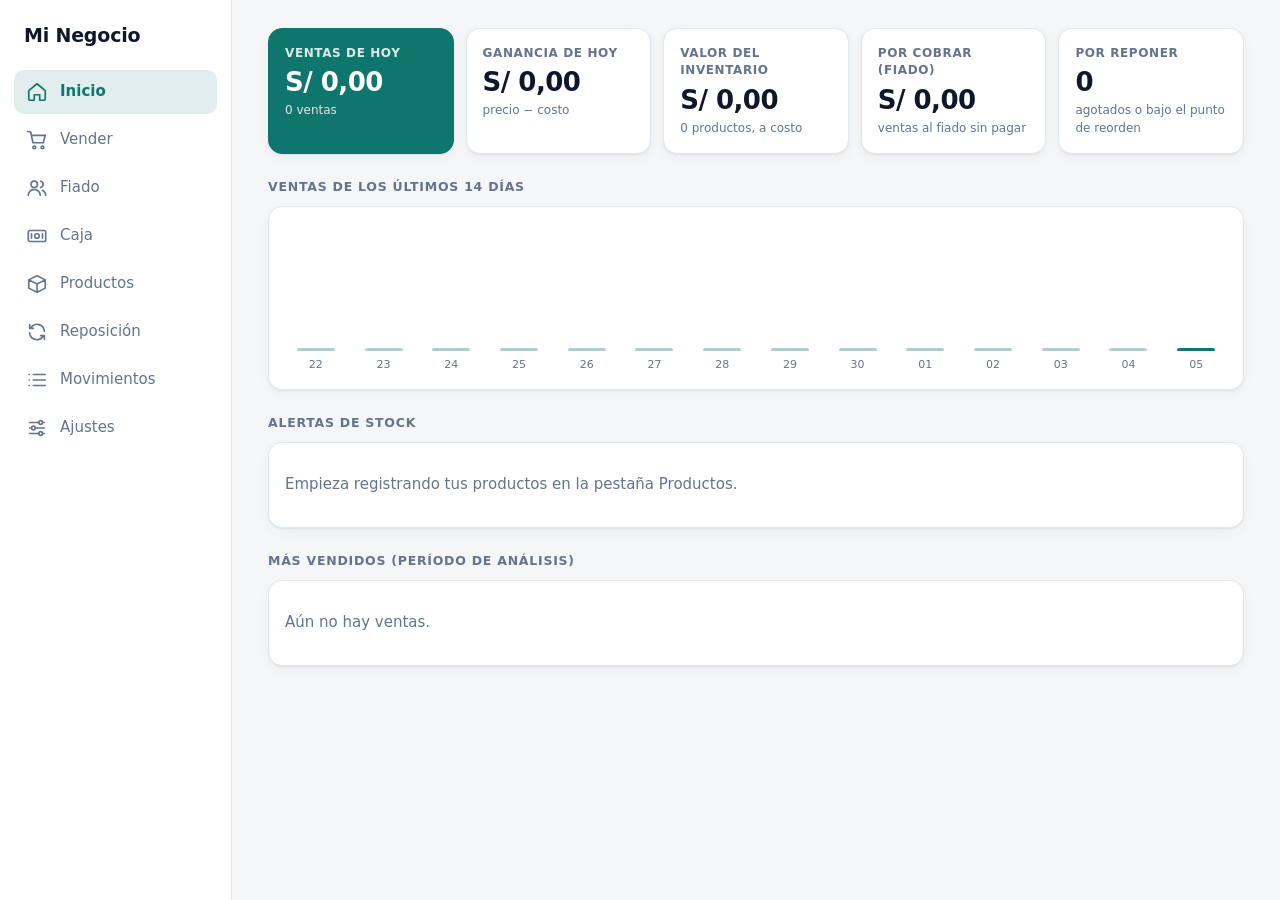
<file: prototipo-local.html>
<!doctype html>
<html lang="es">
<head>
<meta charset="utf-8">
<meta name="viewport" content="width=device-width,initial-scale=1">
<title>Inventario</title>
<link rel="stylesheet" href="estilo.css">
</head>
<body>
<header>
  <h1 id="neg">Inventario</h1>
  <nav id="nav">
    <button data-v="inicio">Inicio</button>
    <button data-v="vender">Vender</button>
    <button data-v="fiado">Fiado</button>
    <button data-v="caja">Caja</button>
    <button data-v="productos">Productos</button>
    <button data-v="repo">Reposición</button>
    <button data-v="movs">Movimientos</button>
    <button data-v="cfg">Ajustes</button>
  </nav>
</header>
<main>

<section id="v-inicio">
  <div class="cards" id="kpis"></div>
  <h2>Ventas de los últimos 14 días</h2>
  <div class="box"><div class="chart" id="chart"></div></div>
  <h2>Alertas de stock</h2>
  <div class="box" id="alertas"></div>
  <h2>Más vendidos (período de análisis)</h2>
  <div class="box" id="top"></div>
</section>

<section id="v-vender">
  <div class="box">
    <div class="row">
      <label class="w">Producto (nombre o código; Enter para agregar)
        <input id="c-prod" list="dl-prods" autocomplete="off" placeholder="Buscar..."></label>
      <label>Cantidad<input id="c-cant" type="number" min="0" step="any" value="1"></label>
      <label>Precio unit.<input id="c-precio" type="number" min="0" step="any"></label>
      <button class="p" onclick="addCart()">Agregar</button>
    </div>
    <datalist id="dl-prods"></datalist>
    <div class="tiles" id="tiles"></div>
    <div id="cart"></div>
  </div>
  <h2>Ventas de hoy</h2>
  <div class="box" id="ventasHoy"></div>
</section>

<section id="v-fiado">
  <div class="row">
    <span class="tot" id="fiadoTot" style="flex:1"></span>
    <button class="p" onclick="abrirCli('')">+ Nuevo cliente</button>
  </div>
  <div class="box" id="fiado"></div>
</section>

<section id="v-caja">
  <div id="caja"></div>
  <h2>Cierres anteriores</h2>
  <div class="box" id="cajaHist"></div>
</section>

<section id="v-productos">
  <div class="row">
    <label class="w">Buscar<input id="p-q" oninput="render()" placeholder="Nombre, código o categoría"></label>
    <button class="p" onclick="nuevoProd()">+ Nuevo producto</button>
  </div>
  <div class="box" id="prods"></div>
</section>

<section id="v-repo">
  <p class="mut" id="repoInfo"></p>
  <div class="row noprint">
    <label><input type="checkbox" id="r-solo" checked onchange="render()" style="width:auto"> Solo lo que hay que comprar</label>
    <button onclick="print()">Imprimir lista</button>
    <button onclick="csvRepo()">Exportar CSV</button>
  </div>
  <div class="box" id="repo"></div>
</section>

<section id="v-movs">
  <div class="row">
    <label>Desde<input type="date" id="m-de" onchange="render()"></label>
    <label>Hasta<input type="date" id="m-a" onchange="render()"></label>
    <label>Tipo<select id="m-tipo" onchange="render()">
      <option value="">Todos</option><option value="venta">Ventas</option><option value="entrada">Entradas</option>
      <option value="merma">Mermas</option><option value="ajuste">Ajustes</option></select></label>
    <button onclick="csvMovs()">Exportar CSV</button>
  </div>
  <p id="movsTot" class="mut"></p>
  <div class="box" id="movs"></div>
</section>

<section id="v-cfg">
  <div class="box">
    <div class="row">
      <label class="w">Nombre del negocio<input id="g-negocio"></label>
      <label>Símbolo de moneda<input id="g-moneda"></label>
    </div>
    <div class="row">
      <label>Días de historial para el promedio de ventas<input id="g-dias" type="number" min="1"></label>
      <label>Días de stock de seguridad<input id="g-seg" type="number" min="0"></label>
      <label>Días que debe cubrir cada compra<input id="g-cob" type="number" min="1"></label>
    </div>
    <button class="p" onclick="guardarCfg()">Guardar ajustes</button>
  </div>
  <h2>Respaldo de datos</h2>
  <div class="box">
    <p class="mut">Los datos se guardan en este navegador y en esta computadora. Descarga un respaldo con frecuencia.</p>
    <div class="row">
      <button onclick="backup()">Descargar respaldo</button>
      <button onclick="$('imp').click()">Restaurar respaldo</button>
      <input type="file" id="imp" accept=".json" hidden onchange="importar(this)">
      <button onclick="demo()">Cargar datos de ejemplo</button>
      <button class="d" onclick="borrarTodo()">Borrar todos los datos</button>
    </div>
  </div>
</section>
</main>

<dialog id="dlgProd">
  <form onsubmit="return guardarProd()">
    <h2 id="dp-t" style="margin-top:0"></h2>
    <input type="hidden" id="f-id">
    <div class="row">
      <label class="w">Nombre *<input id="f-nombre" required></label>
      <label>Código / código de barras<input id="f-codigo"></label>
    </div>
    <div class="row">
      <label>Categoría<input id="f-cat"></label>
      <label>Costo unit. *<input id="f-costo" type="number" min="0" step="any" required></label>
      <label>Precio venta *<input id="f-precio" type="number" min="0" step="any" required></label>
    </div>
    <div class="row">
      <label>Stock inicial<input id="f-stock" type="number" min="0" step="any"></label>
      <label>Stock mínimo<input id="f-min" type="number" min="0" step="any"></label>
      <label>Días que tarda el proveedor<input id="f-lead" type="number" min="0" step="1"></label>
    </div>
    <div class="row">
      <label><input type="checkbox" id="f-rapido" style="width:auto"> Mostrar como botón en Vender</label>
      <label>Foto (opcional)<input type="file" id="f-foto" accept="image/*" onchange="leerFoto(this)"></label>
      <img id="f-prev" alt="" width="48" height="48" style="border-radius:8px" hidden>
      <button type="button" class="s" onclick="fotoTmp='';verFoto()">Quitar foto</button>
    </div>
    <div class="row">
      <button class="p">Guardar</button>
      <button type="button" onclick="dlgProd.close()">Cancelar</button>
      <button type="button" class="d" id="f-del" onclick="borrarProd()">Eliminar</button>
    </div>
  </form>
</dialog>

<dialog id="dlgCli">
  <form onsubmit="return guardarCli()">
    <h2 id="dc-t" style="margin-top:0"></h2>
    <input type="hidden" id="q-id">
    <div class="row">
      <label class="w">Nombre *<input id="q-nombre" required></label>
      <label>Celular (WhatsApp)<input id="q-tel" inputmode="tel"></label>
    </div>
    <div class="row" id="q-abono">
      <label>Abono recibido<input id="q-monto" type="number" min="0" step="any"></label>
      <label>Forma de pago<select id="q-pago"><option value="efectivo">Efectivo</option><option value="yape">Yape</option><option value="plin">Plin</option></select></label>
    </div>
    <div class="row"><button class="p">Guardar</button><button type="button" onclick="dlgCli.close()">Cancelar</button></div>
  </form>
</dialog>

<dialog id="dlgMov">
  <form onsubmit="return guardarMov()">
    <h2 id="dm-t" style="margin-top:0"></h2>
    <input type="hidden" id="k-id">
    <div class="row">
      <label>Operación<select id="k-tipo" onchange="movUI()">
        <option value="entrada">Entrada (compra / reposición)</option>
        <option value="merma">Merma (vencido, roto, perdido)</option>
        <option value="ajuste">Ajuste por conteo físico</option></select></label>
      <label><span id="k-lc"></span><input id="k-cant" type="number" min="0" step="any" required></label>
      <label id="k-lcosto">Costo unit.<input id="k-costo" type="number" min="0" step="any"></label>
    </div>
    <div class="row"><label class="w">Nota<input id="k-nota"></label></div>
    <div class="row">
      <button class="p">Guardar</button>
      <button type="button" onclick="dlgMov.close()">Cancelar</button>
    </div>
  </form>
</dialog>

<script>
const K='inventario_v1', DIA=864e5;
const $=id=>document.getElementById(id);
const esc=s=>String(s??'').replace(/[&<>"']/g,c=>({'&':'&amp;','<':'&lt;','>':'&gt;','"':'&quot;',"'":'&#39;'}[c]));
const r3=x=>Math.round(x*1000)/1000;
const num=v=>{const n=parseFloat(v);return isFinite(n)?n:0};
const uid=()=>Date.now().toString(36)+Math.random().toString(36).slice(2,7);
const diaDe=d=>new Date(d).toLocaleDateString('sv');           // AAAA-MM-DD en hora local
const hoy=()=>diaDe(Date.now());
const money=n=>db.cfg.moneda+' '+(+n||0).toLocaleString('es',{minimumFractionDigits:2,maximumFractionDigits:2});
const TIPOS={venta:'Venta',entrada:'Entrada',merma:'Merma',ajuste:'Ajuste'};
const EST={agotado:'Agotado',reponer:'Reponer ya',pronto:'Reponer pronto',ok:'OK'};
const PAGOS={efectivo:'Efectivo',yape:'Yape',plin:'Plin',fiado:'Fiado'};
const norm=d=>{d.clientes??=[];d.pagos??=[];d.cajas??=[];return d};   // datos guardados con una versión anterior

let db=load(), cart=[], vista='inicio', pagoSel='efectivo', cliNombre='', fotoTmp='';
function load(){
  try{const d=JSON.parse(localStorage.getItem(K));if(d&&Array.isArray(d.prods)&&Array.isArray(d.movs)&&d.cfg)return norm(d)}catch(e){}
  return norm({cfg:{negocio:'Mi Negocio',moneda:'S/',dias:30,seg:3,cob:15},prods:[],movs:[]});
}
function save(){
  try{localStorage.setItem(K,JSON.stringify(db))}catch(e){alert('No se pudo guardar: '+e.message)}
  render();
}
const prod=id=>db.prods.find(p=>p.id===id);

/* ---------- Cálculo de reposición ---------- */
function vendidosPorProd(){
  const desde=Date.now()-db.cfg.dias*DIA, m={};
  for(const v of db.movs) if(v.tipo==='venta'&&new Date(v.fecha)>=desde) m[v.pid]=(m[v.pid]||0)+v.cant;
  return m;
}
function stats(p,vend){
  const c=db.cfg;
  // Un producto nuevo se promedia sobre los días que lleva registrado, no sobre todo el período
  const edad=Math.max(1,Math.min(c.dias,Math.ceil((Date.now()-new Date(p.creado))/DIA)));
  const prom=(vend[p.id]||0)/edad, lead=p.lead||0, min=p.min||0;
  const rop=Math.max(min,prom*(lead+c.seg));                    // punto de reorden
  const cobDias=prom>0?p.stock/prom:Infinity;                   // días que dura el stock
  const objetivo=Math.max(prom*(lead+c.seg+c.cob),min*2);
  const sug=p.stock<=rop||(prom>0&&cobDias<=lead+c.seg+7)?Math.max(0,Math.ceil(objetivo-p.stock)):0;
  const estado=p.stock<=0?'agotado':p.stock<=rop?'reponer':(prom>0&&cobDias<=lead+c.seg+7)?'pronto':'ok';
  return {prom,rop,cobDias,sug,estado,vend:vend[p.id]||0};
}
function conStats(){
  const v=vendidosPorProd(), ord={agotado:0,reponer:1,pronto:2,ok:3};
  return db.prods.map(p=>({p,s:stats(p,v)})).sort((a,b)=>ord[a.s.estado]-ord[b.s.estado]||a.s.cobDias-b.s.cobDias);
}

/* ---------- Render ---------- */
function go(v){vista=v;render()}
function render(){
  $('neg').textContent=db.cfg.negocio||'Inventario';
  document.title=(db.cfg.negocio||'Inventario')+' · Inventario';
  document.querySelectorAll('#nav button').forEach(b=>b.classList.toggle('on',b.dataset.v===vista));
  document.querySelectorAll('section').forEach(s=>s.classList.toggle('on',s.id==='v-'+vista));
  const L=conStats();
  ({inicio:rInicio,vender:rVender,fiado:rFiado,caja:rCaja,productos:rProds,repo:rRepo,movs:rMovs,cfg:()=>{}})[vista](L);
}
const vacio=t=>`<p class="mut">${t}</p>`;

function rInicio(L){
  const h=hoy(), vh=db.movs.filter(m=>m.tipo==='venta'&&diaDe(m.fecha)===h);
  const tot=vh.reduce((a,m)=>a+m.cant*m.precio,0), gan=vh.reduce((a,m)=>a+m.cant*(m.precio-m.costo),0);
  const valor=db.prods.reduce((a,p)=>a+Math.max(0,p.stock)*p.costo,0);
  const urg=L.filter(x=>x.s.estado==='agotado'||x.s.estado==='reponer').length;
  $('kpis').innerHTML=[
    ['Ventas de hoy',money(tot),new Set(vh.map(m=>m.v)).size+' ventas'],
    ['Ganancia de hoy',money(gan),'precio − costo'],
    ['Valor del inventario',money(valor),db.prods.length+' productos, a costo'],
    ['Por cobrar (fiado)',money(Object.values(deudas()).reduce((a,x)=>a+x,0)),'ventas al fiado sin pagar'],
    ['Por reponer',urg,'agotados o bajo el punto de reorden']
  ].map(k=>`<div class="card"><small>${k[0]}</small><b>${k[1]}</b><small>${k[2]}</small></div>`).join('');
  const dias=[...Array(14)].map((_,i)=>diaDe(Date.now()-(13-i)*DIA)), t={};
  for(const m of db.movs) if(m.tipo==='venta'){const d=diaDe(m.fecha);t[d]=(t[d]||0)+m.cant*m.precio}
  const mx=Math.max(1,...dias.map(d=>t[d]||0));
  $('chart').innerHTML=dias.map(d=>`<div title="${d}: ${money(t[d]||0)}"><i style="height:${(t[d]||0)/mx*100}%"></i>${d.slice(8)}</div>`).join('');
  const al=L.filter(x=>x.s.estado!=='ok').slice(0,8);
  $('alertas').innerHTML=al.length?'<table>'+al.map(({p,s})=>`<tr><td>${esc(p.nombre)}</td><td class="n">stock ${r3(p.stock)}</td>
    <td>${s.cobDias===Infinity?'':'alcanza ~'+Math.max(0,Math.floor(s.cobDias))+' días'}</td><td><span class="tag ${s.estado}">${EST[s.estado]}</span></td></tr>`).join('')+'</table>'
    :vacio(db.prods.length?'Todo el stock está en orden.':'Empieza registrando tus productos en la pestaña Productos.');
  const top=L.filter(x=>x.s.vend>0).sort((a,b)=>b.s.vend-a.s.vend).slice(0,5);
  $('top').innerHTML=top.length?'<table>'+top.map(({p,s})=>`<tr><td>${esc(p.nombre)}</td><td class="n">${r3(s.vend)} unid.</td><td class="n">${r3(s.prom)} / día</td></tr>`).join('')+'</table>':vacio('Aún no hay ventas.');
}

function rVender(){
  $('dl-prods').innerHTML=db.prods.map(p=>`<option value="${esc(p.nombre)}">${esc(p.codigo||'')} · stock ${r3(p.stock)} · ${money(p.precio)}</option>`).join('');
  $('tiles').innerHTML=db.prods.filter(p=>p.rapido).map(p=>`<button class="tile" onclick="agregar(prod('${p.id}'),1)">
    ${p.foto?`<img src="${esc(p.foto)}" alt="">`:`<span class="ph">${esc(p.nombre.slice(0,2))}</span>`}${esc(p.nombre)}<b>${money(p.precio)}</b></button>`).join('');
  const tot=cart.reduce((a,l)=>a+l.cant*l.precio,0);
  $('cart').innerHTML=cart.length?`<table><tr><th>Producto</th><th class="n">Cant.</th><th class="n">Precio</th><th class="n">Subtotal</th><th></th></tr>
    ${cart.map((l,i)=>`<tr><td>${esc(l.nombre)}</td><td class="n">${r3(l.cant)}</td><td class="n">${money(l.precio)}</td><td class="n">${money(l.cant*l.precio)}</td>
    <td><button class="s d" onclick="cart.splice(${i},1);render()">Quitar</button></td></tr>`).join('')}</table>
    <div class="row" style="margin-top:10px;justify-content:flex-end">
    <label style="flex:0 1 150px">Forma de pago<select onchange="pagoSel=this.value;render()">${Object.keys(PAGOS).map(k=>`<option value="${k}"${k===pagoSel?' selected':''}>${PAGOS[k]}</option>`).join('')}</select></label>
    ${pagoSel==='fiado'?`<label style="flex:0 1 220px">Cliente<input list="dl-cli" value="${esc(cliNombre)}" oninput="cliNombre=this.value" placeholder="Nombre del cliente">
    <datalist id="dl-cli">${db.clientes.map(c=>`<option value="${esc(c.nombre)}">`).join('')}</datalist></label>`:''}
    <span class="tot">Total: ${money(tot)}</span>
    <button class="p" onclick="cobrar()">Registrar venta</button><button onclick="cart=[];render()">Vaciar</button></div>`:vacio('Agrega productos para registrar una venta.');
  const h=hoy(), vh=db.movs.filter(m=>m.tipo==='venta'&&diaDe(m.fecha)===h).reverse();
  $('ventasHoy').innerHTML=vh.length?`<table><tr><th>Hora</th><th>Producto</th><th class="n">Cant.</th><th class="n">Total</th><th></th></tr>
    ${vh.map(m=>`<tr><td>${new Date(m.fecha).toLocaleTimeString('es',{hour:'2-digit',minute:'2-digit'})} · ${esc(pagoTxt(m))}</td><td>${esc(m.nombre)}</td><td class="n">${r3(m.cant)}</td>
    <td class="n">${money(m.cant*m.precio)}</td><td><button class="s d" onclick="anular('${m.id}')">Anular</button></td></tr>`).join('')}
    <tr><th colspan="3">Total del día</th><th class="n">${money(vh.reduce((a,m)=>a+m.cant*m.precio,0))}</th><th></th></tr></table>`:vacio('Sin ventas hoy.');
}

function rProds(L){
  const q=$('p-q').value.trim().toLowerCase();
  const F=L.filter(({p})=>!q||[p.nombre,p.codigo,p.cat].some(x=>(x||'').toLowerCase().includes(q))).sort((a,b)=>a.p.nombre.localeCompare(b.p.nombre));
  $('prods').innerHTML=F.length?`<table><tr><th>Código</th><th>Producto</th><th>Categoría</th><th class="n">Stock</th><th class="n">Costo</th><th class="n">Precio</th><th class="n">Margen</th><th>Estado</th><th></th></tr>
    ${F.map(({p,s})=>`<tr><td>${esc(p.codigo||'')}</td><td>${esc(p.nombre)}</td><td>${esc(p.cat||'')}</td><td class="n"><b>${r3(p.stock)}</b></td>
    <td class="n">${money(p.costo)}</td><td class="n">${money(p.precio)}</td><td class="n">${p.precio>0?Math.round((p.precio-p.costo)/p.precio*100)+'%':'—'}</td>
    <td><span class="tag ${s.estado}">${EST[s.estado]}</span></td>
    <td><button class="s" onclick="abrirMov('${p.id}')">Stock ±</button> <button class="s" onclick="editProd('${p.id}')">Editar</button></td></tr>`).join('')}</table>`
    :vacio(db.prods.length?'Ningún producto coincide.':'Aún no hay productos. Usa "+ Nuevo producto".');
}

function filasRepo(L){return $('r-solo').checked?L.filter(x=>x.s.sug>0):L}
function rRepo(L){
  const c=db.cfg, F=filasRepo(L);
  $('repoInfo').textContent=`Promedio de venta diaria de los últimos ${c.dias} días. Punto de reorden = venta diaria × (días del proveedor + ${c.seg} de seguridad), nunca menor al stock mínimo. La compra sugerida cubre ${c.cob} días más.`;
  const costo=F.reduce((a,{p,s})=>a+s.sug*p.costo,0);
  $('repo').innerHTML=F.length?`<table><tr><th>Producto</th><th class="n">Stock</th><th class="n">Venta/día</th><th class="n">Alcanza</th><th>Se agota</th><th class="n">Pto. reorden</th><th class="n">Comprar</th><th class="n">Costo est.</th><th>Estado</th></tr>
    ${F.map(({p,s})=>`<tr><td>${esc(p.nombre)}</td><td class="n">${r3(p.stock)}</td><td class="n">${r3(s.prom)}</td>
    <td class="n">${s.cobDias===Infinity?'—':Math.max(0,Math.floor(s.cobDias))+' d'}</td>
    <td>${s.cobDias===Infinity?'—':p.stock<=0?'Ya':new Date(Date.now()+s.cobDias*DIA).toLocaleDateString('es')}</td>
    <td class="n">${r3(Math.ceil(s.rop))}</td><td class="n"><b>${s.sug||'—'}</b></td><td class="n">${s.sug?money(s.sug*p.costo):'—'}</td>
    <td><span class="tag ${s.estado}">${EST[s.estado]}</span></td></tr>`).join('')}
    <tr><th colspan="7">Costo total estimado de la compra</th><th class="n">${money(costo)}</th><th></th></tr></table>`:vacio('No hay nada que reponer por ahora.');
}

function movsFiltrados(){
  const de=$('m-de').value, a=$('m-a').value, t=$('m-tipo').value;
  return db.movs.filter(m=>{const d=diaDe(m.fecha);return(!de||d>=de)&&(!a||d<=a)&&(!t||m.tipo===t)}).reverse();
}
function rMovs(){
  const F=movsFiltrados(), V=F.filter(m=>m.tipo==='venta');
  $('movsTot').textContent=`${F.length} movimientos · Ventas: ${money(V.reduce((a,m)=>a+m.cant*m.precio,0))} · Ganancia: ${money(V.reduce((a,m)=>a+m.cant*(m.precio-m.costo),0))}`+(F.length>300?' · mostrando los 300 más recientes':'');
  $('movs').innerHTML=F.length?`<table><tr><th>Fecha</th><th>Tipo</th><th>Producto</th><th class="n">Cambio stock</th><th class="n">Importe</th><th>Nota</th><th></th></tr>
    ${F.slice(0,300).map(m=>`<tr><td>${new Date(m.fecha).toLocaleString('es',{dateStyle:'short',timeStyle:'short'})}</td><td>${TIPOS[m.tipo]}</td><td>${esc(m.nombre)}</td>
    <td class="n">${m.delta>0?'+':''}${r3(m.delta)}</td><td class="n">${m.tipo==='venta'?money(m.cant*m.precio):m.tipo==='entrada'?money(m.cant*m.costo):'—'}</td>
    <td>${esc(m.tipo==='venta'?pagoTxt(m):m.nota||'')}</td><td><button class="s d" onclick="anular('${m.id}')">Anular</button></td></tr>`).join('')}</table>`:vacio('Sin movimientos en ese filtro.');
}

/* ---------- Ventas ---------- */
function buscarProd(txt){
  const t=txt.trim().toLowerCase(); if(!t)return null;
  const ex=db.prods.find(p=>(p.codigo||'').toLowerCase()===t||p.nombre.toLowerCase()===t); if(ex)return ex;
  const par=db.prods.filter(p=>p.nombre.toLowerCase().includes(t));
  return par.length===1?par[0]:null;
}
$('c-prod').addEventListener('change',()=>{const p=buscarProd($('c-prod').value);if(p)$('c-precio').value=p.precio});
$('c-prod').addEventListener('keydown',e=>{if(e.key==='Enter'){e.preventDefault();addCart()}});
function addCart(){
  const p=buscarProd($('c-prod').value);
  if(!p)return alert('Producto no encontrado. Escribe el nombre completo o el código.');
  const cant=num($('c-cant').value)||1, precio=$('c-precio').value===''?p.precio:num($('c-precio').value);
  if(cant<=0)return alert('La cantidad debe ser mayor que cero.');
  if(!agregar(p,cant,precio))return;
  $('c-prod').value='';$('c-cant').value=1;$('c-precio').value='';$('c-prod').focus();
}
function agregar(p,cant,precio=p.precio){
  const ya=cart.filter(l=>l.pid===p.id).reduce((a,l)=>a+l.cant,0);
  if(ya+cant>p.stock&&!confirm(`Solo hay ${r3(p.stock)} en stock de "${p.nombre}". ¿Vender de todos modos?`))return false;
  const l=cart.find(l=>l.pid===p.id&&l.precio===precio);
  if(l)l.cant=r3(l.cant+cant); else cart.push({pid:p.id,nombre:p.nombre,cant,precio});
  render();return true;
}
function cobrar(){
  if(!cart.length)return;
  let cid;
  if(pagoSel==='fiado'){
    const n=cliNombre.trim();
    if(!n)return alert('Escribe el nombre del cliente para vender al fiado.');
    let c=db.clientes.find(c=>c.nombre.toLowerCase()===n.toLowerCase());
    if(!c)db.clientes.push(c={id:uid(),nombre:n,tel:''});
    cid=c.id;
  }
  const v=uid(), fecha=new Date().toISOString();
  for(const l of cart){
    const p=prod(l.pid); if(!p)continue;
    p.stock=r3(p.stock-l.cant);
    db.movs.push({id:uid(),v,fecha,tipo:'venta',pid:p.id,nombre:p.nombre,cant:l.cant,precio:l.precio,costo:p.costo,delta:-l.cant,pago:pagoSel,cid});
  }
  cart=[];pagoSel='efectivo';cliNombre='';save();
}
function anular(id){
  const i=db.movs.findIndex(m=>m.id===id); if(i<0)return;
  const m=db.movs[i];
  if(!confirm(`¿Anular ${TIPOS[m.tipo].toLowerCase()} de "${m.nombre}"? El stock volverá a como estaba antes.`))return;
  const p=prod(m.pid); if(p)p.stock=r3(p.stock-m.delta);
  db.movs.splice(i,1);save();
}

/* ---------- Fiado ---------- */
const cli=id=>db.clientes.find(c=>c.id===id);
const pagoTxt=m=>m.pago==='fiado'?'Fiado: '+(cli(m.cid)?.nombre||'?'):PAGOS[m.pago]||'Efectivo';
function deudas(){                                               // lo fiado menos lo abonado, por cliente
  const m={};
  for(const v of db.movs)if(v.tipo==='venta'&&v.pago==='fiado')m[v.cid]=(m[v.cid]||0)+v.cant*v.precio;
  for(const a of db.pagos)m[a.cid]=(m[a.cid]||0)-a.monto;
  return m;
}
function rFiado(){
  const D=deudas(), L=db.clientes.map(c=>({c,d:r3(D[c.id]||0)})).sort((a,b)=>b.d-a.d);
  $('fiadoTot').textContent='Por cobrar: '+money(L.reduce((a,x)=>a+x.d,0));
  $('fiado').innerHTML=L.length?`<table><tr><th>Cliente</th><th>Celular</th><th class="n">Debe</th><th>Último fiado</th><th></th></tr>${L.map(({c,d})=>{
    const u=db.movs.filter(m=>m.cid===c.id&&m.pago==='fiado').pop();
    return `<tr><td>${esc(c.nombre)}</td><td>${esc(c.tel||'')}</td><td class="n"><b>${money(d)}</b></td><td>${u?new Date(u.fecha).toLocaleDateString('es'):'—'}</td>
    <td><button class="s" onclick="abrirCli('${c.id}')">Abonar / editar</button> ${d>0?`<button class="s" onclick="cobrarWA('${c.id}')">Recordar por WhatsApp</button>`:''}</td></tr>`}).join('')}</table>`
    :vacio('Aún no hay clientes con fiado. Al vender, elige "Fiado" como forma de pago.');
}
function abrirCli(id){
  const c=cli(id);
  $('dc-t').textContent=c?`${c.nombre} · debe ${money(deudas()[id]||0)}`:'Nuevo cliente';
  $('q-id').value=id;$('q-nombre').value=c?.nombre||'';$('q-tel').value=c?.tel||'';$('q-monto').value='';$('q-pago').value='efectivo';
  $('q-abono').style.display=c?'':'none';$('dlgCli').showModal();
}
function guardarCli(){
  const nombre=$('q-nombre').value.trim(), tel=$('q-tel').value.replace(/\D/g,''), monto=r3(num($('q-monto').value));
  if(!nombre)return false;
  let c=cli($('q-id').value);
  if(db.clientes.some(x=>x!==c&&x.nombre.toLowerCase()===nombre.toLowerCase())){alert('Ya existe un cliente con ese nombre.');return false}
  if(c)Object.assign(c,{nombre,tel});else db.clientes.push(c={id:uid(),nombre,tel});
  if(monto>0)db.pagos.push({id:uid(),fecha:new Date().toISOString(),cid:c.id,monto,pago:$('q-pago').value});
  $('dlgCli').close();save();return false;
}
function cobrarWA(id){
  const c=cli(id), t=(c.tel||'').length===9?'51'+c.tel:c.tel||'';   // 9 dígitos = celular de Perú
  open(`https://wa.me/${t}?text=`+encodeURIComponent(`Hola ${c.nombre}, te saluda ${db.cfg.negocio}. Tienes un saldo pendiente de ${money(deudas()[id]||0)}. ¡Gracias!`),'_blank');
}

/* ---------- Caja ---------- */
function resumenCaja(c){
  const en=f=>f>=c.abre&&f<(c.cierra||'9'), r={efectivo:0,yape:0,plin:0,fiado:0,abEf:0,abDig:0};
  for(const m of db.movs)if(m.tipo==='venta'&&en(m.fecha))r[m.pago||'efectivo']+=m.cant*m.precio;
  for(const p of db.pagos)if(en(p.fecha))r[p.pago==='efectivo'?'abEf':'abDig']+=p.monto;
  r.sal=c.salidas.reduce((s,x)=>s+x.monto,0);
  r.vendido=r.efectivo+r.yape+r.plin+r.fiado;
  r.esperado=r3(c.fondo+r.efectivo+r.abEf-r.sal);
  return r;
}
const fh=f=>new Date(f).toLocaleString('es',{dateStyle:'short',timeStyle:'short'});
function rCaja(){
  const c=db.cajas.find(c=>!c.cierra);
  if(!c)$('caja').innerHTML=`<div class="box"><p class="mut">La caja está cerrada. Ábrela al empezar el día con el efectivo que dejas para dar vuelto.</p>
    <div class="row"><label>Efectivo inicial<input id="j-fondo" type="number" min="0" step="any" value="0"></label><button class="p" onclick="abrirCaja()">Abrir caja</button></div></div>`;
  else{
    const r=resumenCaja(c), f=(t,v)=>`<tr><td>${t}</td><td class="n">${money(v)}</td></tr>`;
    $('caja').innerHTML=`<div class="box"><p class="mut">Caja abierta desde ${fh(c.abre)}</p>
    <table>${f('Efectivo inicial',c.fondo)}${f('Ventas en efectivo',r.efectivo)}${f('Abonos de fiado en efectivo',r.abEf)}${f('Salidas de efectivo',-r.sal)}
    <tr><th>Efectivo que debe haber en caja</th><th class="n">${money(r.esperado)}</th></tr>
    ${f('Ventas por Yape',r.yape)}${f('Ventas por Plin',r.plin)}${f('Abonos de fiado por Yape o Plin',r.abDig)}${f('Ventas al fiado (por cobrar)',r.fiado)}</table>
    <h2>Salida de efectivo</h2>
    <div class="row"><label>Monto<input id="j-sal" type="number" min="0" step="any"></label><label class="w">Motivo<input id="j-nota" placeholder="Pago a proveedor, pasajes..."></label>
    <button onclick="salidaCaja()">Registrar salida</button></div>
    ${c.salidas.length?'<p class="mut">'+c.salidas.map(s=>`${money(s.monto)} ${esc(s.nota)}`).join(' · ')+'</p>':''}
    <h2>Cerrar caja</h2>
    <div class="row"><label>Efectivo contado<input id="j-cont" type="number" min="0" step="any"></label><button class="p" onclick="cerrarCaja()">Cerrar caja</button></div></div>`;
  }
  const H=db.cajas.filter(c=>c.cierra).slice(-10).reverse();
  $('cajaHist').innerHTML=H.length?`<table><tr><th>Apertura</th><th>Cierre</th><th class="n">Vendido</th><th class="n">Debía haber</th><th class="n">Contado</th><th class="n">Diferencia</th></tr>
    ${H.map(c=>`<tr><td>${fh(c.abre)}</td><td>${fh(c.cierra)}</td><td class="n">${money(c.vendido)}</td><td class="n">${money(c.esperado)}</td><td class="n">${money(c.contado)}</td>
    <td class="n"><b>${money(c.contado-c.esperado)}</b></td></tr>`).join('')}</table>`:vacio('Aún no hay cierres.');
}
function abrirCaja(){
  db.cajas.push({id:uid(),abre:new Date().toISOString(),fondo:r3(num($('j-fondo').value)),salidas:[],cierra:null});save();
}
function salidaCaja(){
  const monto=r3(num($('j-sal').value));
  if(monto<=0)return alert('Escribe el monto de la salida.');
  db.cajas.find(c=>!c.cierra).salidas.push({monto,nota:$('j-nota').value.trim(),fecha:new Date().toISOString()});save();
}
function cerrarCaja(){
  const c=db.cajas.find(c=>!c.cierra);
  if($('j-cont').value==='')return alert('Cuenta el efectivo de la caja y escribe el monto.');
  const r=resumenCaja(c), contado=r3(num($('j-cont').value)), dif=r3(contado-r.esperado);
  if(!confirm(`Debía haber ${money(r.esperado)} y contaste ${money(contado)}. ${dif===0?'Cuadra exacto.':dif>0?'Sobran '+money(dif)+'.':'Faltan '+money(-dif)+'.'} ¿Cerrar la caja?`))return;
  Object.assign(c,{cierra:new Date().toISOString(),contado,esperado:r.esperado,vendido:r3(r.vendido)});save();
}

/* ---------- Foto del producto ---------- */
function leerFoto(inp){                                          // se reduce a 160 px para que ocupe poco
  const f=inp.files[0];if(!f)return;
  const img=new Image();
  img.onload=()=>{
    const c=document.createElement('canvas'), s=Math.min(img.width,img.height);
    c.width=c.height=160;
    c.getContext('2d').drawImage(img,(img.width-s)/2,(img.height-s)/2,s,s,0,0,160,160);
    fotoTmp=c.toDataURL('image/jpeg',.7);verFoto();URL.revokeObjectURL(img.src);
  };
  img.src=URL.createObjectURL(f);
}
function verFoto(){$('f-prev').hidden=!fotoTmp;if(fotoTmp)$('f-prev').src=fotoTmp}

/* ---------- Productos ---------- */
const CAMPOS=['nombre','codigo','cat','costo','precio','min','lead'];
function nuevoProd(){
  $('dp-t').textContent='Nuevo producto';$('f-id').value='';
  [...CAMPOS,'stock'].forEach(c=>$('f-'+c).value='');
  fotoTmp='';$('f-rapido').checked=false;$('f-foto').value='';verFoto();
  $('f-stock').disabled=false;$('f-del').hidden=true;$('dlgProd').showModal();
}
function editProd(id){
  const p=prod(id); if(!p)return;
  $('dp-t').textContent='Editar producto';$('f-id').value=id;
  CAMPOS.forEach(c=>$('f-'+c).value=p[c]??'');
  fotoTmp=p.foto||'';$('f-rapido').checked=!!p.rapido;$('f-foto').value='';verFoto();
  $('f-stock').value=p.stock;$('f-stock').disabled=true;$('f-del').hidden=false;$('dlgProd').showModal();
}
function guardarProd(){
  const id=$('f-id').value, nombre=$('f-nombre').value.trim(), codigo=$('f-codigo').value.trim();
  if(!nombre)return false;
  const dup=db.prods.find(p=>p.id!==id&&(p.nombre.toLowerCase()===nombre.toLowerCase()||(codigo&&p.codigo===codigo)));
  if(dup){alert('Ya existe un producto con ese nombre o código: '+dup.nombre);return false}
  const d={nombre,codigo,cat:$('f-cat').value.trim(),costo:num($('f-costo').value),precio:num($('f-precio').value),min:num($('f-min').value),lead:num($('f-lead').value),rapido:$('f-rapido').checked,foto:fotoTmp};
  if(id)Object.assign(prod(id),d);
  else{
    const p={id:uid(),creado:new Date().toISOString(),stock:r3(num($('f-stock').value)),...d};
    db.prods.push(p);
    if(p.stock>0)db.movs.push({id:uid(),fecha:p.creado,tipo:'entrada',pid:p.id,nombre,cant:p.stock,precio:0,costo:p.costo,delta:p.stock,nota:'Stock inicial'});
  }
  $('dlgProd').close();save();return false;
}
function borrarProd(){
  const p=prod($('f-id').value);
  if(!p||!confirm(`¿Eliminar "${p.nombre}"? Su historial de ventas se conserva.`))return;
  db.prods=db.prods.filter(x=>x!==p);cart=cart.filter(l=>l.pid!==p.id);
  $('dlgProd').close();save();
}

/* ---------- Entradas, mermas y ajustes ---------- */
function abrirMov(id){
  const p=prod(id); if(!p)return;
  $('dm-t').textContent=`${p.nombre} · stock actual ${r3(p.stock)}`;
  $('k-id').value=id;$('k-tipo').value='entrada';$('k-cant').value='';$('k-costo').value=p.costo;$('k-nota').value='';
  movUI();$('dlgMov').showModal();
}
function movUI(){
  const t=$('k-tipo').value;
  $('k-lc').textContent=t==='ajuste'?'Stock real contado':'Cantidad';
  $('k-lcosto').style.display=t==='entrada'?'':'none';
}
function guardarMov(){
  const p=prod($('k-id').value), t=$('k-tipo').value, c=num($('k-cant').value);
  if(!p)return false;
  if(t!=='ajuste'&&c<=0){alert('La cantidad debe ser mayor que cero.');return false}
  const delta=r3(t==='entrada'?c:t==='merma'?-c:c-p.stock);
  if(t==='entrada'&&$('k-costo').value!=='')p.costo=num($('k-costo').value);
  p.stock=r3(p.stock+delta);
  db.movs.push({id:uid(),fecha:new Date().toISOString(),tipo:t,pid:p.id,nombre:p.nombre,cant:Math.abs(delta),precio:0,costo:p.costo,delta,nota:$('k-nota').value.trim()});
  $('dlgMov').close();save();return false;
}

/* ---------- Ajustes, respaldo y exportación ---------- */
function fillCfg(){['negocio','moneda','dias','seg','cob'].forEach(c=>$('g-'+c).value=db.cfg[c])}
function guardarCfg(){
  db.cfg={negocio:$('g-negocio').value.trim(),moneda:$('g-moneda').value.trim(),dias:Math.max(1,num($('g-dias').value)),seg:Math.max(0,num($('g-seg').value)),cob:Math.max(1,num($('g-cob').value))};
  save();fillCfg();alert('Ajustes guardados.');
}
function bajar(nombre,texto,tipo){
  const a=document.createElement('a');
  a.href=URL.createObjectURL(new Blob([texto],{type:tipo}));a.download=nombre;a.click();
  setTimeout(()=>URL.revokeObjectURL(a.href),1000);
}
const csv=filas=>'﻿'+filas.map(f=>f.map(x=>typeof x==='number'?String(r3(x)).replace('.',','):'"'+String(x??'').replace(/"/g,'""')+'"').join(';')).join('\r\n');
function csvMovs(){
  bajar(`movimientos_${hoy()}.csv`,csv([['Fecha','Tipo','Producto','Cantidad','Cambio stock','Precio','Costo','Importe venta','Nota'],
    ...movsFiltrados().map(m=>[new Date(m.fecha).toLocaleString('es'),TIPOS[m.tipo],m.nombre,m.cant,m.delta,m.precio,m.costo,m.tipo==='venta'?m.cant*m.precio:0,m.tipo==='venta'?pagoTxt(m):m.nota||''])]),'text/csv');
}
function csvRepo(){
  bajar(`reposicion_${hoy()}.csv`,csv([['Producto','Código','Stock','Venta por día','Punto de reorden','Comprar','Costo estimado','Estado'],
    ...filasRepo(conStats()).map(({p,s})=>[p.nombre,p.codigo||'',p.stock,s.prom,Math.ceil(s.rop),s.sug,s.sug*p.costo,EST[s.estado]])]),'text/csv');
}
function backup(){bajar(`respaldo_inventario_${hoy()}.json`,JSON.stringify(db),'application/json')}
function importar(inp){
  const f=inp.files[0]; if(!f)return;
  const r=new FileReader();
  r.onload=()=>{
    try{
      const d=JSON.parse(r.result);
      if(!d.cfg||!Array.isArray(d.prods)||!Array.isArray(d.movs))throw 0;
      if(confirm(`El respaldo tiene ${d.prods.length} productos y ${d.movs.length} movimientos. Reemplazará TODOS los datos actuales. ¿Continuar?`)){db=norm(d);cart=[];save();fillCfg()}
    }catch(e){alert('El archivo no es un respaldo válido.')}
    inp.value='';
  };
  r.readAsText(f);
}
// Negocio ficticio: 20 productos y 30 días de ventas, con stock en distintos estados
function demo(){
  if((db.prods.length||db.movs.length)&&!confirm('Los datos de ejemplo reemplazarán todo lo que hay ahora. ¿Continuar?'))return;
  // nombre, código, categoría, costo, precio, venta por día, días de stock que le quedan, días del proveedor
  const P=[
    ['Arroz superior 750 g','7750000000011','Abarrotes',3.2,4.2,14,3,2],['Azúcar rubia 1 kg','7750000000028','Abarrotes',3.4,4.5,10,9,2],
    ['Aceite vegetal 1 L','7750000000035','Abarrotes',7.8,9.9,6,0,3],['Fideos spaghetti 500 g','7750000000042','Abarrotes',2.1,3,9,20,2],
    ['Atún en lata 170 g','7750000000059','Conservas',4.6,6.2,5,30,4],['Leche evaporada 400 g','7750000000066','Lácteos',3.3,4.3,18,4,1],
    ['Yogurt bebible 1 L','7750000000073','Lácteos',5.2,7,4,6,1],['Huevos (unidad)','7750000000080','Frescos',0.45,0.7,60,2,1,'🥚'],
    ['Pan de molde','7750000000097','Panadería',5.5,7.5,5,1,1,'🍞'],['Gaseosa 500 ml','7750000000103','Bebidas',1.9,3,22,12,2,'🥤'],
    ['Gaseosa 3 L','7750000000110','Bebidas',8.5,11.5,7,5,2],['Agua sin gas 625 ml','7750000000127','Bebidas',0.9,1.5,25,15,2,'💧'],
    ['Cerveza lata 355 ml','7750000000134','Bebidas',3.1,4.5,15,8,3],['Galletas de soda','7750000000141','Snacks',0.6,1,20,25,3],
    ['Papas fritas 42 g','7750000000158','Snacks',1.2,2,12,10,3],['Chocolate en barra','7750000000165','Snacks',1.4,2.5,8,0,4],
    ['Detergente 500 g','7750000000172','Limpieza',5.8,7.9,4,18,5],['Papel higiénico x4','7750000000189','Limpieza',4.2,6,6,7,3],
    ['Jabón de tocador','7750000000196','Limpieza',2.3,3.5,3,45,5],['Pilas AA x2','7750000000202','Varios',3.5,6,1,60,7]
  ];
  const now=Date.now(), ini=new Date(now-30*DIA).toISOString();
  const icono=e=>'data:image/svg+xml,'+encodeURIComponent(`<svg xmlns="http://www.w3.org/2000/svg" viewBox="0 0 64 64"><rect width="64" height="64" fill="#e8eef7"/><text x="32" y="45" font-size="38" text-anchor="middle">${e}</text></svg>`);
  db.prods=[];db.movs=[];db.pagos=[];
  const C=db.clientes=['Sra. Rosa','Don Julio','Carmen','Luis (taller)','Sra. Ana'].map(nombre=>({id:uid(),nombre,tel:''}));
  for(const [nombre,codigo,cat,costo,precio,rate,cov,lead,ico] of P){
    const p={id:uid(),creado:ini,nombre,codigo,cat,costo,precio,min:0,lead,stock:Math.round(rate*cov),rapido:!!ico,foto:ico?icono(ico):''}, ms=[];
    let vendido=0;
    for(let d=29;d>=0;d--){
      const abre=new Date(now-d*DIA);abre.setHours(8,0,0,0);
      const cierra=d===0?now:abre.getTime()+12*36e5;
      if(cierra<=abre)continue;
      const cant=Math.round(rate*([0,6].includes(abre.getDay())?1.4:1)*(0.5+Math.random()));
      if(!cant)continue;
      vendido+=cant;
      const az=Math.random(), pago=az<.6?'efectivo':az<.85?'yape':az<.93?'plin':'fiado';
      ms.push({id:uid(),v:uid(),fecha:new Date(abre.getTime()+Math.random()*(cierra-abre)).toISOString(),tipo:'venta',pid:p.id,nombre,cant,precio,costo,delta:-cant,
        pago,cid:pago==='fiado'?C[Math.floor(Math.random()*C.length)].id:undefined});
    }
    db.prods.push(p);
    db.movs.push({id:uid(),fecha:ini,tipo:'entrada',pid:p.id,nombre,cant:vendido+p.stock,precio:0,costo,delta:vendido+p.stock,nota:'Stock inicial'},...ms);
  }
  db.movs.sort((a,b)=>a.fecha<b.fecha?-1:1);
  const D=deudas();                                               // tres clientes ya abonaron parte de su deuda
  C.slice(0,3).forEach(c=>{if(D[c.id]>0)db.pagos.push({id:uid(),fecha:new Date(now-2*DIA).toISOString(),cid:c.id,monto:Math.round(D[c.id]*.6),pago:'efectivo'})});
  const abre=new Date(now);abre.setHours(8,0,0,0);
  const t0=Math.min(abre.getTime(),now-6e4);                      // caja abierta desde esta mañana
  db.cajas=[{id:uid(),abre:new Date(t0).toISOString(),fondo:100,salidas:[{monto:60,nota:'Pago al proveedor de pan',fecha:new Date(t0).toISOString()}],cierra:null}];
  db.cfg.negocio='Bodega Demo';cart=[];save();fillCfg();go('inicio');
}
function borrarTodo(){
  if(!confirm('Se borrarán todos los productos y movimientos. No se puede deshacer. ¿Continuar?'))return;
  if(!confirm('Última confirmación: ¿borrar todo?'))return;
  localStorage.removeItem(K);db=load();cart=[];save();fillCfg();
}

$('nav').addEventListener('click',e=>{if(e.target.dataset.v)go(e.target.dataset.v)});
// Si la app está abierta en otra pestaña, el stock se actualiza aquí al instante
addEventListener('storage',e=>{if(e.key===K){db=load();fillCfg();render()}});
fillCfg();render();
</script>
</body>
</html>
</file>
<file: estilo.css>
/* Diseño compartido por index.html y prototipo-local.html.
   Celular: barra de pestañas abajo. Computadora: menú lateral y venta en dos columnas. */
:root{--bg:#f4f6f8;--card:#fff;--tx:#0f172a;--mut:#64748b;--bd:#e2e8f0;--pri:#0f766e;--pri-tx:#fff;
  --ok:#15803d;--warn:#b45309;--bad:#b91c1c;--info:#1d4ed8;--r:14px;
  --sombra:0 1px 2px rgba(15,23,42,.06),0 4px 12px rgba(15,23,42,.04)}
@media(prefers-color-scheme:dark){:root{--bg:#0b1216;--card:#131c22;--tx:#e6edf3;--mut:#8b9aa9;--bd:#24313a;--pri:#2dd4bf;--pri-tx:#04211d;
  --ok:#4ade80;--warn:#fbbf24;--bad:#f87171;--info:#60a5fa;--sombra:none}}

*{box-sizing:border-box}
html{-webkit-text-size-adjust:100%}
body{margin:0;font:15px/1.45 Inter,ui-sans-serif,system-ui,-apple-system,"Segoe UI",Roboto,sans-serif;background:var(--bg);color:var(--tx);-webkit-font-smoothing:antialiased}
h1{margin:0;font-size:18px;letter-spacing:-.01em}
h2{margin:24px 0 10px;font-size:12.5px;font-weight:600;color:var(--mut);text-transform:uppercase;letter-spacing:.06em}
.mut{color:var(--mut)}
.aviso{color:var(--warn);font-size:13px}
.tot{font-size:22px;font-weight:700;letter-spacing:-.01em;font-variant-numeric:tabular-nums}
section,.pant{display:none}
section.on,.pant.on{display:block}
body.cajero .solo-dueno{display:none!important}

/* Botones y campos */
button{font:inherit;font-weight:500;display:inline-flex;align-items:center;justify-content:center;gap:6px;min-height:40px;padding:8px 14px;
  border:1px solid var(--bd);border-radius:10px;background:var(--card);color:var(--tx);cursor:pointer;white-space:nowrap;transition:background .15s,border-color .15s,transform .05s}
button:hover{border-color:var(--mut)}
button:active{transform:scale(.98)}
button:focus-visible,input:focus-visible,select:focus-visible{outline:2px solid var(--pri);outline-offset:1px}
button.p{background:var(--pri);border-color:var(--pri);color:var(--pri-tx);font-weight:600}
button.p:hover{filter:brightness(1.08)}
button.d{color:var(--bad)}
button.s{min-height:30px;padding:4px 10px;font-size:13px;border-radius:8px}
input,select{font:inherit;min-height:40px;padding:8px 11px;border:1px solid var(--bd);border-radius:10px;background:var(--card);color:var(--tx);width:100%}
input[type=checkbox]{min-height:0;width:18px;height:18px;accent-color:var(--pri);vertical-align:-3px}
input[type=file]{padding:6px}
.row{display:flex;gap:10px;flex-wrap:wrap;align-items:end;margin-bottom:12px}
.row label{flex:1 1 140px;font-size:12.5px;font-weight:500;color:var(--mut)}
.row label.w{flex:3 1 240px}
label>input:not([type=checkbox]),label>select{display:block;margin-top:4px}

/* Estructura: celular */
header{background:var(--card);border-bottom:1px solid var(--bd);padding:12px 16px;position:sticky;top:0;z-index:5}
.top{display:flex;justify-content:space-between;align-items:center;gap:8px}
nav{position:fixed;left:0;right:0;bottom:0;z-index:6;display:flex;gap:2px;overflow-x:auto;scrollbar-width:none;background:var(--card);
  border-top:1px solid var(--bd);padding:6px 6px calc(6px + env(safe-area-inset-bottom))}
nav::-webkit-scrollbar{display:none}
nav button{flex:1 0 66px;flex-direction:column;gap:3px;min-height:52px;padding:6px 4px;border:0;background:none;color:var(--mut);font-size:11px}
nav button::before{content:"";width:22px;height:22px;background:currentColor;-webkit-mask:var(--i) center/contain no-repeat;mask:var(--i) center/contain no-repeat}
nav button.on{color:var(--pri);background:color-mix(in srgb,var(--pri) 12%,transparent);font-weight:600}
main{max-width:1180px;margin:0 auto;padding:16px 16px 96px}

/* Iconos del menú (trazos propios, en línea para que funcionen sin internet) */
button[data-v=inicio]{--i:url("data:image/svg+xml;utf8,<svg xmlns='http://www.w3.org/2000/svg' viewBox='0 0 24 24' fill='none' stroke='black' stroke-width='1.8' stroke-linecap='round' stroke-linejoin='round'><path d='M3 10.5 12 3l9 7.5V20a1 1 0 0 1-1 1h-5v-6H9v6H4a1 1 0 0 1-1-1z'/></svg>")}
button[data-v=vender]{--i:url("data:image/svg+xml;utf8,<svg xmlns='http://www.w3.org/2000/svg' viewBox='0 0 24 24' fill='none' stroke='black' stroke-width='1.8' stroke-linecap='round' stroke-linejoin='round'><circle cx='9' cy='20' r='1.5'/><circle cx='18' cy='20' r='1.5'/><path d='M2 3h3l2.6 12h11.2L21 7H6.2'/></svg>")}
button[data-v=fiado]{--i:url("data:image/svg+xml;utf8,<svg xmlns='http://www.w3.org/2000/svg' viewBox='0 0 24 24' fill='none' stroke='black' stroke-width='1.8' stroke-linecap='round' stroke-linejoin='round'><circle cx='9' cy='8' r='3.5'/><path d='M2.5 20a6.5 6.5 0 0 1 13 0M16 4.6a3.5 3.5 0 0 1 0 6.8M18 14.5a6.5 6.5 0 0 1 3.5 5.5'/></svg>")}
button[data-v=caja]{--i:url("data:image/svg+xml;utf8,<svg xmlns='http://www.w3.org/2000/svg' viewBox='0 0 24 24' fill='none' stroke='black' stroke-width='1.8' stroke-linecap='round' stroke-linejoin='round'><rect x='2.5' y='6' width='19' height='12' rx='2'/><circle cx='12' cy='12' r='2.5'/><path d='M6 9.5v5M18 9.5v5'/></svg>")}
button[data-v=productos]{--i:url("data:image/svg+xml;utf8,<svg xmlns='http://www.w3.org/2000/svg' viewBox='0 0 24 24' fill='none' stroke='black' stroke-width='1.8' stroke-linecap='round' stroke-linejoin='round'><path d='M3 7.5 12 3l9 4.5v9L12 21l-9-4.5zM3 7.5l9 4.5 9-4.5M12 12v9'/></svg>")}
button[data-v=repo]{--i:url("data:image/svg+xml;utf8,<svg xmlns='http://www.w3.org/2000/svg' viewBox='0 0 24 24' fill='none' stroke='black' stroke-width='1.8' stroke-linecap='round' stroke-linejoin='round'><path d='M20 11a8 8 0 0 0-14.5-4M4 4v4h4M4 13a8 8 0 0 0 14.5 4M20 20v-4h-4'/></svg>")}
button[data-v=movs]{--i:url("data:image/svg+xml;utf8,<svg xmlns='http://www.w3.org/2000/svg' viewBox='0 0 24 24' fill='none' stroke='black' stroke-width='1.8' stroke-linecap='round' stroke-linejoin='round'><path d='M8 6h13M8 12h13M8 18h13M3.5 6h.01M3.5 12h.01M3.5 18h.01'/></svg>")}
button[data-v=cfg]{--i:url("data:image/svg+xml;utf8,<svg xmlns='http://www.w3.org/2000/svg' viewBox='0 0 24 24' fill='none' stroke='black' stroke-width='1.8' stroke-linecap='round' stroke-linejoin='round'><path d='M4 6h10M18 6h2M4 12h2M10 12h10M4 18h10M18 18h2'/><circle cx='16' cy='6' r='2'/><circle cx='8' cy='12' r='2'/><circle cx='16' cy='18' r='2'/></svg>")}

/* Tarjetas, tablas y estados */
.cards{display:grid;grid-template-columns:repeat(auto-fit,minmax(160px,1fr));gap:12px}
.card,.box{background:var(--card);border:1px solid var(--bd);border-radius:var(--r);box-shadow:var(--sombra)}
.card{padding:16px}
.card small{display:block;color:var(--mut);font-size:12px}
.card small:first-child{text-transform:uppercase;letter-spacing:.05em;font-weight:600;margin-bottom:6px}
.card b{display:block;font-size:26px;line-height:1.15;letter-spacing:-.02em;font-variant-numeric:tabular-nums;margin-bottom:4px}
.card:first-child{background:var(--pri);border-color:var(--pri);color:var(--pri-tx)}
.card:first-child small{color:inherit;opacity:.85}
.box{padding:16px;overflow-x:auto}
table{width:100%;border-collapse:collapse;font-size:14px}
th,td{padding:10px;border-bottom:1px solid var(--bd);text-align:left;white-space:nowrap}
th{color:var(--mut);font-weight:600;font-size:12px;text-transform:uppercase;letter-spacing:.04em}
tr:not(:first-child)>th{font-size:14px;text-transform:none;letter-spacing:0;color:var(--tx)}
tr:last-child>td,tr:last-child>th{border-bottom:0}
tr:hover>td{background:color-mix(in srgb,var(--pri) 5%,transparent)}
td.n,th.n{text-align:right;font-variant-numeric:tabular-nums}
.tag{display:inline-block;padding:3px 10px;border-radius:99px;font-size:12px;font-weight:600}
.agotado{background:color-mix(in srgb,var(--bad) 15%,transparent);color:var(--bad)}
.reponer{background:color-mix(in srgb,var(--warn) 18%,transparent);color:var(--warn)}
.pronto{background:color-mix(in srgb,var(--info) 14%,transparent);color:var(--info)}
.ok{background:color-mix(in srgb,var(--ok) 15%,transparent);color:var(--ok)}
.chart{display:flex;align-items:flex-end;gap:6px;height:150px}
.chart div{flex:1;display:flex;flex-direction:column;justify-content:flex-end;align-items:center;gap:6px;height:100%;font-size:11px;color:var(--mut)}
.chart i{display:block;width:100%;max-width:38px;min-height:3px;border-radius:6px 6px 2px 2px;background:color-mix(in srgb,var(--pri) 35%,transparent)}
.chart div:last-child i{background:var(--pri)}

/* Venta */
.tiles{display:grid;grid-template-columns:repeat(auto-fill,minmax(104px,1fr));gap:10px;margin-bottom:14px}
.tile{flex-direction:column;gap:6px;min-height:0;padding:10px 8px;white-space:normal;font-size:12.5px;line-height:1.2;text-align:center;border-radius:var(--r);box-shadow:var(--sombra)}
.tile img,.tile .ph{width:72px;height:72px;border-radius:12px;object-fit:cover}
.tile .ph{display:grid;place-items:center;background:var(--bg);color:var(--mut);font-size:22px;font-weight:700}
.tile b{color:var(--pri);font-size:13px}
#cart{overflow-x:auto}
#cart th,#cart td{padding:8px 6px}
#cart td:first-child{white-space:normal}
#cart button.p{min-height:48px;padding:10px 22px;font-size:16px}

/* Ventanas y pantallas de entrada */
dialog{border:0;border-radius:18px;background:var(--card);color:var(--tx);width:min(560px,94vw);padding:22px;box-shadow:0 24px 60px rgba(0,0,0,.25)}
dialog::backdrop{background:rgba(15,23,42,.5);backdrop-filter:blur(2px)}
dialog h2{font-size:18px;text-transform:none;letter-spacing:0;color:var(--tx)}
.centro{max-width:420px;margin:0 auto;padding:10vh 16px 16px}
.centro h1{display:flex;align-items:center;gap:12px;font-size:24px}
.centro h1::before{content:"";flex:none;width:44px;height:44px;border-radius:12px;background:url(icon.svg) center/cover}

/* Vista simple: cinco pestañas, venta en un toque, menos columnas. Solo aplica con body.simple */
button[data-v=mas]{--i:url("data:image/svg+xml;utf8,<svg xmlns='http://www.w3.org/2000/svg' viewBox='0 0 24 24' fill='none' stroke='black' stroke-width='1.8' stroke-linecap='round' stroke-linejoin='round'><rect x='4' y='4' width='6' height='6' rx='1.5'/><rect x='14' y='4' width='6' height='6' rx='1.5'/><rect x='4' y='14' width='6' height='6' rx='1.5'/><rect x='14' y='14' width='6' height='6' rx='1.5'/></svg>")}
body:not(.simple) nav button[data-v=mas],
body.simple nav button[data-v=productos],body.simple nav button[data-v=repo],body.simple nav button[data-v=movs],body.simple nav button[data-v=cfg],body.simple nav button[data-v=rep],
body.simple.cajero nav button[data-v=inicio]{display:none}
button[data-v=rep]{--i:url("data:image/svg+xml;utf8,<svg xmlns='http://www.w3.org/2000/svg' viewBox='0 0 24 24' fill='none' stroke='black' stroke-width='1.8' stroke-linecap='round' stroke-linejoin='round'><path d='M5 20V11M11 20V4M17 20v-6M2.5 20h19'/></svg>")}
/* Reportes */
.plano .card:first-child{background:var(--card);border-color:var(--bd);color:var(--tx)}
.plano .card:first-child small{color:var(--mut);opacity:1}
.rep2{display:grid;grid-template-columns:repeat(auto-fit,minmax(min(100%,340px),1fr));gap:0 16px}
.rep2>div{min-width:0}
.barra{display:inline-block;height:8px;min-width:2px;max-width:60%;border-radius:4px;background:var(--pri);vertical-align:middle}
.menu{display:grid;grid-template-columns:repeat(auto-fit,minmax(230px,1fr));gap:12px}
.menu button{justify-content:flex-start;gap:14px;min-height:76px;padding:14px 16px;font-size:16px;font-weight:600;text-align:left;white-space:normal;border-radius:var(--r);box-shadow:var(--sombra)}
.menu button::before{content:"";flex:none;width:26px;height:26px;background:var(--pri);-webkit-mask:var(--i) center/contain no-repeat;mask:var(--i) center/contain no-repeat}
.menu small{display:block;font-size:13px;font-weight:400;color:var(--mut)}
.res button{width:100%;justify-content:space-between;min-height:48px;margin-bottom:6px;font-weight:400;white-space:normal;text-align:left}
.res span:last-child{flex:none;color:var(--mut)}
.item{display:flex;justify-content:space-between;align-items:center;gap:12px;padding:12px 0;border-bottom:1px solid var(--bd)}
.item:last-of-type{border-bottom:0}
.guia{margin-bottom:14px}
.guia ol{margin:8px 0 0;padding-left:20px;line-height:2.4}
.guia li.hecho{color:var(--mut);text-decoration:line-through}
.guia li.hecho button{display:none}
details{margin-bottom:12px}
summary{padding:8px 0;cursor:pointer;color:var(--pri);font-weight:600}
body.simple #v-vender .box>.row>label:not(.w),body.simple #v-vender .box>.row>button.p,
body.simple #repoInfo,body.simple #v-repo .row label,body.simple #v-repo .row button:last-child,
body.simple #v-cfg .box.solo-dueno>.row:nth-child(2),
body.simple #prods tr>:nth-child(1),body.simple #prods tr>:nth-child(3),
body.simple:not(.cajero) #prods tr>:nth-child(5),body.simple:not(.cajero) #prods tr>:nth-child(7){display:none}

@media(max-width:600px){
  dialog{width:100%;max-width:100%;max-height:92vh;margin:auto 0 0;border-radius:18px 18px 0 0}
  .card b{font-size:22px}
  #cart tr>:nth-child(3){display:none}   /* en celular el carrito no muestra el precio unitario */
  .box{padding:12px}
}
/* Estructura: computadora */
@media(min-width:900px){
  header{position:fixed;inset:0 auto 0 0;width:232px;padding:22px 14px;border:0;border-right:1px solid var(--bd);display:flex;flex-direction:column;gap:20px}
  header h1{padding:0 10px;font-size:19px}
  .top{flex-direction:column;align-items:flex-start}
  nav{position:static;flex-direction:column;gap:4px;overflow:visible;background:none;border:0;padding:0}
  nav button{flex:none;flex-direction:row;justify-content:flex-start;gap:12px;width:100%;min-height:44px;padding:10px 12px;font-size:15px}
  main{margin:0 0 0 232px;max-width:none;padding:28px 36px 48px}
  main>section{max-width:1160px}
}
@media(min-width:1180px){
  #v-vender>.box:first-child{display:grid;grid-template-columns:minmax(0,1fr) 400px;gap:0 24px;align-items:start}
  #v-vender>.box:first-child>.row,#tiles,#res{grid-column:1}
  #cart{grid-column:2;grid-row:1/span 4;min-height:220px;padding-left:24px;border-left:1px solid var(--bd)}
}
@media print{
  header,button,.noprint{display:none!important}
  main{margin:0;padding:0}
  .box,.card{box-shadow:none}
}
</file>
